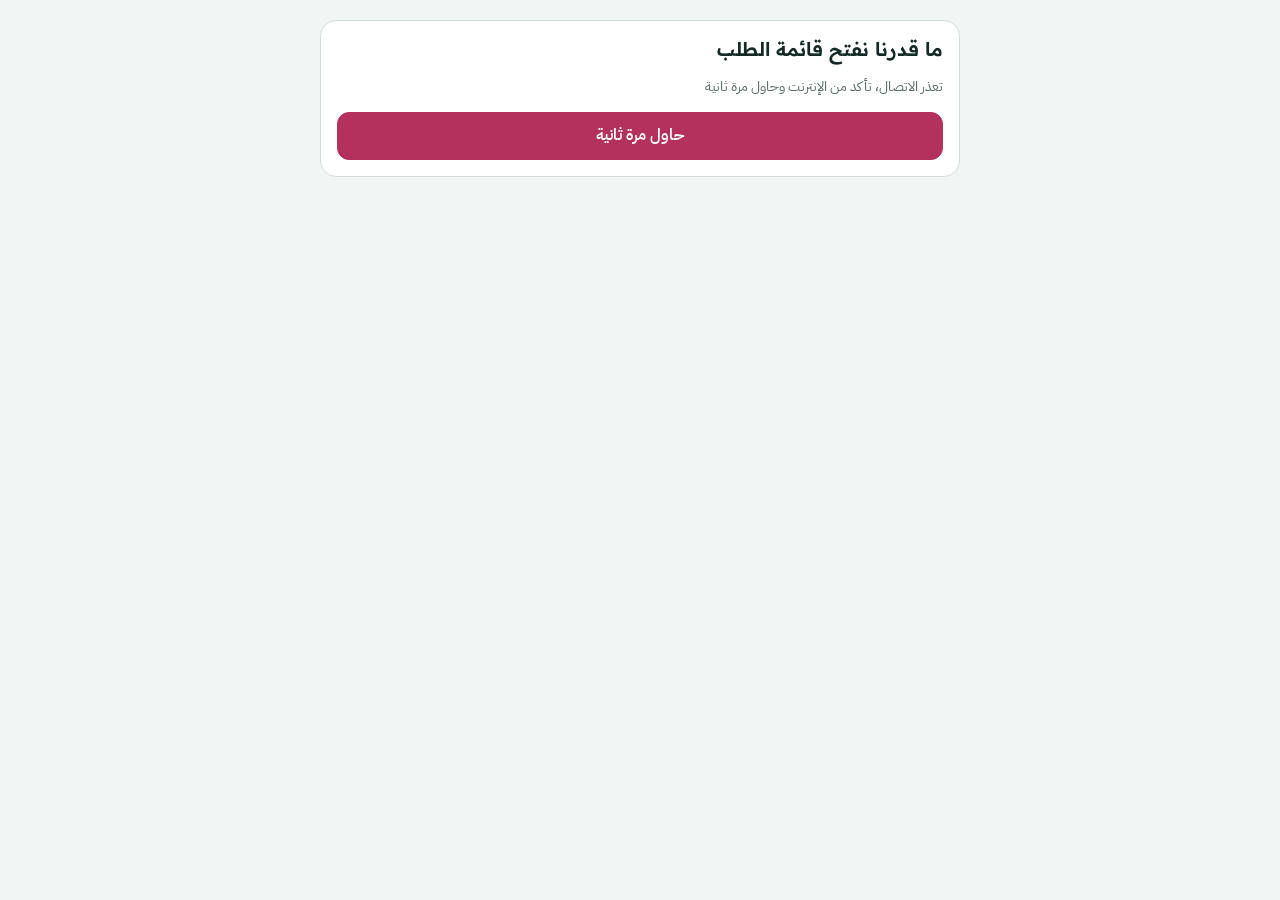
<file: index.html>
<!doctype html>
<html lang="ar" dir="rtl">
<head>
<meta charset="utf-8">
<meta name="viewport" content="width=device-width, initial-scale=1, viewport-fit=cover">
<title>اسم المشروع · اطلب الآن</title>
<meta name="theme-color" content="#B3315C">
<meta name="description" content="اطلب أونلاين، ويوصلك طلبك لين الباب">
<meta property="og:type" content="website">
<meta property="og:locale" content="ar_SA">
<meta property="og:title" content="اسم المشروع">
<meta property="og:description" content="اطلب أونلاين، ويوصلك طلبك لين الباب">
<meta property="og:url" content="https://tlbak.github.io/demo/">
<meta property="og:image" content="https://tlbak.github.io/demo/og.png">
<meta property="og:image:width" content="1200"><meta property="og:image:height" content="630">
<meta name="twitter:card" content="summary_large_image">
<link rel="icon" type="image/png" href="icon-192.png"><link rel="apple-touch-icon" href="apple-touch-icon.png">
<link rel="preconnect" href="https://fonts.googleapis.com">
<link rel="preconnect" href="https://fonts.gstatic.com" crossorigin>
<link rel="stylesheet" href="https://fonts.googleapis.com/css2?family=IBM+Plex+Sans+Arabic:wght@400;500;600&family=Readex+Pro:wght@500;600;700&display=swap">
<link rel="stylesheet" href="app.css">
<style>
  body { padding-bottom: calc(96px + env(safe-area-inset-bottom, 0px)); }
  .shop { display: flex; align-items: center; gap: 14px; padding-top: 8px; }
  .shop h1 { font-size: 22px; }
  .section-title { display: flex; align-items: baseline; justify-content: space-between; gap: 8px; }
  .products { display: flex; flex-direction: column; gap: 10px; }
  .prod {
    display: flex; align-items: center; gap: 12px; background: var(--surface); border: 1px solid var(--line);
    border-radius: 16px; padding: 12px 12px 12px 10px; transition: border-color .15s, background .15s;
  }
  .prod.on { border-color: var(--accent); background: var(--accent-soft); }
  .prod-body { flex: 1; min-width: 0; display: flex; flex-direction: column; gap: 2px; }
  .prod-name { font-weight: 600; font-size: 16px; }
  .prod-desc { font-size: 14px; color: var(--muted); }
  .prod-price { font-weight: 600; font-variant-numeric: tabular-nums; }
  .slots { display: flex; flex-wrap: wrap; gap: 8px; }
  .slot { position: relative; }
  .slot input { position: absolute; opacity: 0; inset: 0; margin: 0; cursor: pointer; }
  .slot span {
    display: inline-flex; flex-direction: column; align-items: center; justify-content: center;
    min-height: 44px; padding: 6px 16px; border-radius: 999px; line-height: 1.25;
    border: 1px solid var(--line); background: var(--surface); font-weight: 500; font-size: 15px;
  }
  .slot small { font-size: 12px; font-weight: 400; opacity: .75; font-variant-numeric: tabular-nums; }
  .slot input:checked + span { background: var(--ink); color: var(--bg); border-color: var(--ink); }
  .slot input:focus-visible + span { outline: 2px solid var(--accent); outline-offset: 2px; }
  .bar {
    position: fixed; inset-inline: 0; bottom: 0; z-index: 30; background: var(--surface); border-top: 1px solid var(--line);
    box-shadow: 0 -6px 20px rgba(0, 0, 0, .06);
    padding: 12px max(16px, env(safe-area-inset-right, 0px)) calc(12px + env(safe-area-inset-bottom, 0px)) max(16px, env(safe-area-inset-left, 0px));
  }
  .bar-in { max-width: 640px; margin-inline: auto; display: flex; align-items: center; gap: 12px; }
  .bar-sum { flex: 1; min-width: 0; display: flex; flex-direction: column; line-height: 1.3; }
  .bar-sum strong { font-family: var(--font-display); font-size: 20px; font-variant-numeric: tabular-nums; }
  .bar .btn { min-width: 150px; }
  .done { align-items: center; text-align: center; padding-block: 28px; }
  .done-icon {
    width: 64px; height: 64px; border-radius: 50%; background: var(--done-bg); color: var(--done);
    display: flex; align-items: center; justify-content: center;
  }
  .order-no { font-family: var(--font-display); font-size: 34px; font-weight: 700; font-variant-numeric: tabular-nums; }
  .summary { width: 100%; text-align: start; border-top: 1px dashed var(--line); padding-top: 12px; display: flex; flex-direction: column; gap: 6px; }
  .summary div { display: flex; justify-content: space-between; gap: 8px; }
  .summary .tot { font-weight: 700; border-top: 1px solid var(--line); padding-top: 8px; margin-top: 4px; }
</style>
</head>
<body>
<main class="wrap">
  <header class="shop" id="shop" hidden>
    <div class="mark" id="mark" aria-hidden="true"></div>
    <div>
      <h1 id="bizName"></h1>
      <p class="muted" id="tagline"></p>
    </div>
  </header>

  <div id="loading" class="stack" aria-label="جاري التحميل">
    <div class="row"><div class="sk" style="width:48px;height:48px"></div><div class="sk" style="flex:1;height:28px"></div></div>
    <div class="sk" style="height:76px"></div>
    <div class="sk" style="height:76px"></div>
    <div class="sk" style="height:76px"></div>
  </div>

  <div id="loadError" class="card" hidden>
    <h2>ما قدرنا نفتح قائمة الطلب</h2>
    <p class="muted" id="loadErrorText"></p>
    <button class="btn" id="retryLoad" type="button">حاول مرة ثانية</button>
  </div>

  <div class="notice" id="closed" hidden></div>

  <form id="orderForm" class="stack" novalidate hidden>
    <section class="stack" aria-labelledby="menuTitle">
      <div class="section-title"><h2 id="menuTitle">اختر طلبك</h2><span class="muted" id="menuCount"></span></div>
      <div class="products" id="products"></div>
    </section>

    <section class="card" aria-labelledby="infoTitle">
      <h2 id="infoTitle">بيانات التوصيل</h2>
      <div class="field">
        <label for="name">الاسم</label>
        <input type="text" id="name" autocomplete="name" maxlength="60">
        <p class="err" id="nameErr"></p>
      </div>
      <div class="field">
        <label for="phone">رقم الجوال</label>
        <input type="tel" id="phone" class="ltr" inputmode="tel" autocomplete="tel" placeholder="05XXXXXXXX" maxlength="14">
        <p class="err" id="phoneErr"></p>
      </div>
      <fieldset class="field" id="slotsField">
        <legend>موعد التسليم</legend>
        <div class="slots" id="slots"></div>
        <p class="err" id="slotErr"></p>
      </fieldset>
      <div class="field">
        <label for="district">الحي</label>
        <input type="text" id="district" maxlength="60" placeholder="مثال: النرجس">
        <p class="err" id="districtErr"></p>
      </div>
      <div class="field">
        <label for="loc">رابط موقعك (اختياري)</label>
        <input type="url" id="loc" class="ltr" inputmode="url" placeholder="https://maps.app.goo.gl/..." maxlength="300">
        <p class="hint">من خرائط قوقل: اضغط على موقعك، بعدها "مشاركة" وانسخ الرابط.</p>
        <p class="err" id="locErr"></p>
      </div>
      <div class="field">
        <label for="notes">ملاحظات (اختياري)</label>
        <textarea id="notes" maxlength="300" placeholder="مثال: بدون مكسرات، أو تغليف هدية"></textarea>
      </div>
      <div class="hp" aria-hidden="true"><label for="website">اتركه فاضي</label><input type="text" id="website" tabindex="-1" autocomplete="off"></div>
    </section>
    <div class="alert" id="submitErr" role="alert" hidden></div>
  </form>

  <section class="card done" id="done" hidden aria-live="polite">
    <div class="done-icon" aria-hidden="true">
      <svg width="30" height="30" viewBox="0 0 24 24" fill="none" stroke="currentColor" stroke-width="2.6" stroke-linecap="round" stroke-linejoin="round"><path d="M5 12.5l4.5 4.5L19 7.5"/></svg>
    </div>
    <h2>وصل طلبك، شكراً لك</h2>
    <div>
      <p class="muted">رقم الطلب</p>
      <p class="order-no" id="orderNo"></p>
    </div>
    <div class="summary" id="summary"></div>
    <p class="muted">بنتواصل معك على الجوال لتأكيد التسليم.</p>
    <button class="btn ghost" id="newOrder" type="button">طلب جديد</button>
  </section>
</main>

<div class="bar" id="bar" hidden>
  <div class="bar-in">
    <div class="bar-sum"><span class="muted" id="barCount">ما اخترت شي بعد</span><strong id="barTotal">0</strong></div>
    <button class="btn" id="submitBtn" type="submit" form="orderForm" disabled>أرسل الطلب</button>
  </div>
</div>

<div class="toast lifted" id="toast" role="status" aria-live="polite" hidden><span></span></div>

<script src="config.js"></script>
<script src="api.js"></script>
<script>
(function () {
  'use strict';
  var $ = function (s) { return document.querySelector(s); };
  var esc = U.esc;
  var catalog = null;
  var cart = {};          // product_id -> qty
  var MAX_QTY = 20;

  function cur() { return (catalog && catalog.currency) || 'ر.س'; }

  function load() {
    $('#loading').hidden = false;
    $('#loadError').hidden = true;
    API.get('catalog').then(function (data) {
      catalog = data;
      render();
    }).catch(function (err) {
      $('#loading').hidden = true;
      $('#loadError').hidden = false;
      $('#loadErrorText').textContent = err.message;
    });
  }

  function render() {
    $('#loading').hidden = true;
    $('#shop').hidden = false;
    $('#bizName').textContent = catalog.business_name;
    $('#tagline').textContent = catalog.tagline || '';
    $('#tagline').hidden = !catalog.tagline;
    $('#mark').textContent = catalog.mark_letter || '';
    document.title = catalog.business_name + ' · اطلب الآن';

    if (!catalog.accepting) {
      $('#closed').hidden = false;
      $('#closed').textContent = catalog.closed_message || 'الطلبات متوقفة حالياً.';
      $('#orderForm').hidden = true;
      $('#bar').hidden = true;
      return;
    }
    $('#closed').hidden = true;
    $('#orderForm').hidden = false;
    $('#bar').hidden = false;

    // Drop cart lines for products that disappeared since the last load.
    var ids = {};
    catalog.products.forEach(function (p) { ids[p.id] = true; });
    Object.keys(cart).forEach(function (id) { if (!ids[id]) delete cart[id]; });

    renderProducts();
    renderSlots();
    restoreCustomer();
    updateBar();
  }

  function renderProducts() {
    var list = catalog.products;
    $('#menuCount').textContent = list.length ? list.length + ' أصناف' : '';
    if (!list.length) {
      $('#products').innerHTML = '<div class="card"><p class="muted">ما فيه أصناف متوفرة الحين، ارجع لنا بعد شوي.</p></div>';
      return;
    }
    $('#products').innerHTML = list.map(function (p) {
      var q = cart[p.id] || 0;
      return '<div class="prod' + (q ? ' on' : '') + '" data-id="' + esc(p.id) + '">' +
        '<div class="prod-body"><span class="prod-name">' + esc(p.name) + '</span>' +
        (p.description ? '<span class="prod-desc">' + esc(p.description) + '</span>' : '') +
        '<span class="prod-price">' + U.money(p.price) + ' ' + esc(cur()) + '</span></div>' +
        '<div class="stepper" role="group" aria-label="كمية ' + esc(p.name) + '">' +
          (q ? '<button type="button" data-d="-1" aria-label="أنقص">−</button><output>' + q + '</output>' : '') +
          '<button type="button" data-d="1" class="' + (q ? '' : 'add') + '" aria-label="أضف ' + esc(p.name) + '">+</button>' +
        '</div></div>';
    }).join('');
  }

  function renderSlots() {
    var slots = catalog.delivery_slots || [];
    $('#slotsField').hidden = !slots.length;
    var prev = (document.querySelector('input[name=slot]:checked') || {}).value;
    var dates = catalog.slot_dates || [];
    $('#slots').innerHTML = slots.map(function (s, i) {
      var hint = slotHint(s, dates[i]);
      return '<label class="slot"><input type="radio" name="slot" value="' + esc(s) + '"' +
        ((prev ? prev === s : i === 0) ? ' checked' : '') + '><span>' + esc(s) +
        (hint ? '<small>' + esc(hint) + '</small>' : '') + '</span></label>';
    }).join('');
  }

  // "بكرة" + 2026-11-23 -> "الاثنين 23/11"; a weekday label only gets the date.
  var DAYS = ['الأحد', 'الاثنين', 'الثلاثاء', 'الأربعاء', 'الخميس', 'الجمعة', 'السبت'];
  function slotHint(label, ymd) {
    if (!/^\d{4}-\d{2}-\d{2}$/.test(ymd || '')) return '';
    var day = DAYS[new Date(ymd + 'T12:00:00+03:00').getUTCDay()];
    var fold = function (x) { return String(x).replace(/[أإآ]/g, 'ا'); };
    var dm = '\u2066' + Number(ymd.slice(8, 10)) + '/' + Number(ymd.slice(5, 7)) + '\u2069';
    return fold(label).indexOf(fold(day)) >= 0 ? dm : day + ' ' + dm;
  }

  function cartLines() {
    return catalog.products.filter(function (p) { return cart[p.id] > 0; })
      .map(function (p) { return { p: p, qty: cart[p.id] }; });
  }

  function updateBar() {
    var lines = cartLines();
    var count = lines.reduce(function (s, l) { return s + l.qty; }, 0);
    var total = lines.reduce(function (s, l) { return s + l.qty * l.p.price; }, 0);
    $('#barCount').textContent = count ? count + (count === 1 ? ' صنف' : ' أصناف') : 'ما اخترت شي بعد';
    $('#barTotal').textContent = U.money(total) + ' ' + cur();
    $('#submitBtn').disabled = !count;
  }

  $('#products').addEventListener('click', function (e) {
    var btn = e.target.closest('button[data-d]');
    if (!btn) return;
    var id = btn.closest('.prod').getAttribute('data-id');
    var q = (cart[id] || 0) + Number(btn.getAttribute('data-d'));
    q = Math.max(0, Math.min(MAX_QTY, q));
    if (q) cart[id] = q; else delete cart[id];
    renderProducts();
    var again = document.querySelector('.prod[data-id="' + CSS.escape(id) + '"] button[data-d="' + (q ? btn.getAttribute('data-d') : '1') + '"]');
    if (again) again.focus();
    updateBar();
  });

  function restoreCustomer() {
    var saved = U.store.get('customer') || {};
    ['name', 'phone', 'district', 'loc'].forEach(function (k) {
      var el = $('#' + k);
      if (saved[k] && !el.value) el.value = saved[k];
    });
  }

  function setErr(id, msg) { $('#' + id).textContent = msg || ''; }

  // Clear a field's error as soon as the customer edits it.
  $('#orderForm').addEventListener('input', function (e) {
    var map = { name: 'nameErr', phone: 'phoneErr', district: 'districtErr', loc: 'locErr' };
    if (map[e.target.id]) setErr(map[e.target.id], '');
    if (e.target.name === 'slot') setErr('slotErr', '');
  });

  $('#orderForm').addEventListener('submit', function (e) {
    e.preventDefault();
    $('#submitErr').hidden = true;
    var name = $('#name').value.trim();
    var phone = U.normPhone($('#phone').value);
    var district = $('#district').value.trim();
    var locRaw = $('#loc').value.trim();
    var slotEl = document.querySelector('input[name=slot]:checked');
    var needSlot = (catalog.delivery_slots || []).length > 0;

    setErr('nameErr', name ? '' : 'اكتب اسمك');
    setErr('phoneErr', phone ? '' : 'الجوال لازم يبدأ بـ 05 ويكون 10 أرقام');
    setErr('districtErr', district ? '' : 'اكتب الحي عشان يوصلك الطلب');
    setErr('locErr', !locRaw || U.safeUrl(locRaw) ? '' : 'الصق رابط يبدأ بـ https://');
    setErr('slotErr', !needSlot || slotEl ? '' : 'اختر موعد التسليم');
    var firstBad = !name ? '#name' : !phone ? '#phone' : (needSlot && !slotEl) ? '#slots' : !district ? '#district' : (locRaw && !U.safeUrl(locRaw)) ? '#loc' : null;
    if (firstBad) {
      var el = $(firstBad);
      el.scrollIntoView({ block: 'center', behavior: 'smooth' });
      if (el.focus) el.focus({ preventScroll: true });
      return;
    }
    var lines = cartLines();
    if (!lines.length) return;

    var btn = $('#submitBtn');
    U.busy(btn, true);
    API.post('placeOrder', {
      name: name,
      phone: phone,
      district: district,
      location_url: U.safeUrl(locRaw),
      delivery_day: slotEl ? slotEl.value : '',
      notes: $('#notes').value.trim(),
      website: $('#website').value,
      items: lines.map(function (l) { return { product_id: l.p.id, qty: l.qty }; }),
    }).then(function (res) {
      U.store.set('customer', { name: name, phone: phone, district: district, loc: U.safeUrl(locRaw) });
      showDone(res, lines, res.delivery_text || (slotEl ? slotEl.value : ''));
    }).catch(function (err) {
      $('#submitErr').hidden = false;
      $('#submitErr').textContent = err.message;
      $('#submitErr').scrollIntoView({ block: 'center', behavior: 'smooth' });
      if (err.code === 'stale_catalog' || err.code === 'closed') load();
    }).then(function () { U.busy(btn, false); updateBar(); });
  });

  function showDone(res, lines, slot) {
    $('#orderForm').hidden = true;
    $('#bar').hidden = true;
    $('#done').hidden = false;
    $('#orderNo').textContent = '#' + res.order_id;
    $('#summary').innerHTML = lines.map(function (l) {
      return '<div><span>' + esc(l.p.name) + ' × ' + l.qty + '</span><span class="num">' + U.money(l.p.price * l.qty) + ' ' + esc(cur()) + '</span></div>';
    }).join('') +
      (slot ? '<div><span class="muted">التسليم</span><span>' + esc(slot) + '</span></div>' : '') +
      '<div class="tot"><span>المجموع</span><span class="num">' + U.money(res.total) + ' ' + esc(cur()) + '</span></div>';
    window.scrollTo({ top: 0, behavior: 'smooth' });
  }

  $('#newOrder').addEventListener('click', function () {
    cart = {};
    $('#notes').value = '';
    $('#done').hidden = true;
    load();
  });
  $('#retryLoad').addEventListener('click', load);

  load();
})();
</script>
</body>
</html>
</file>
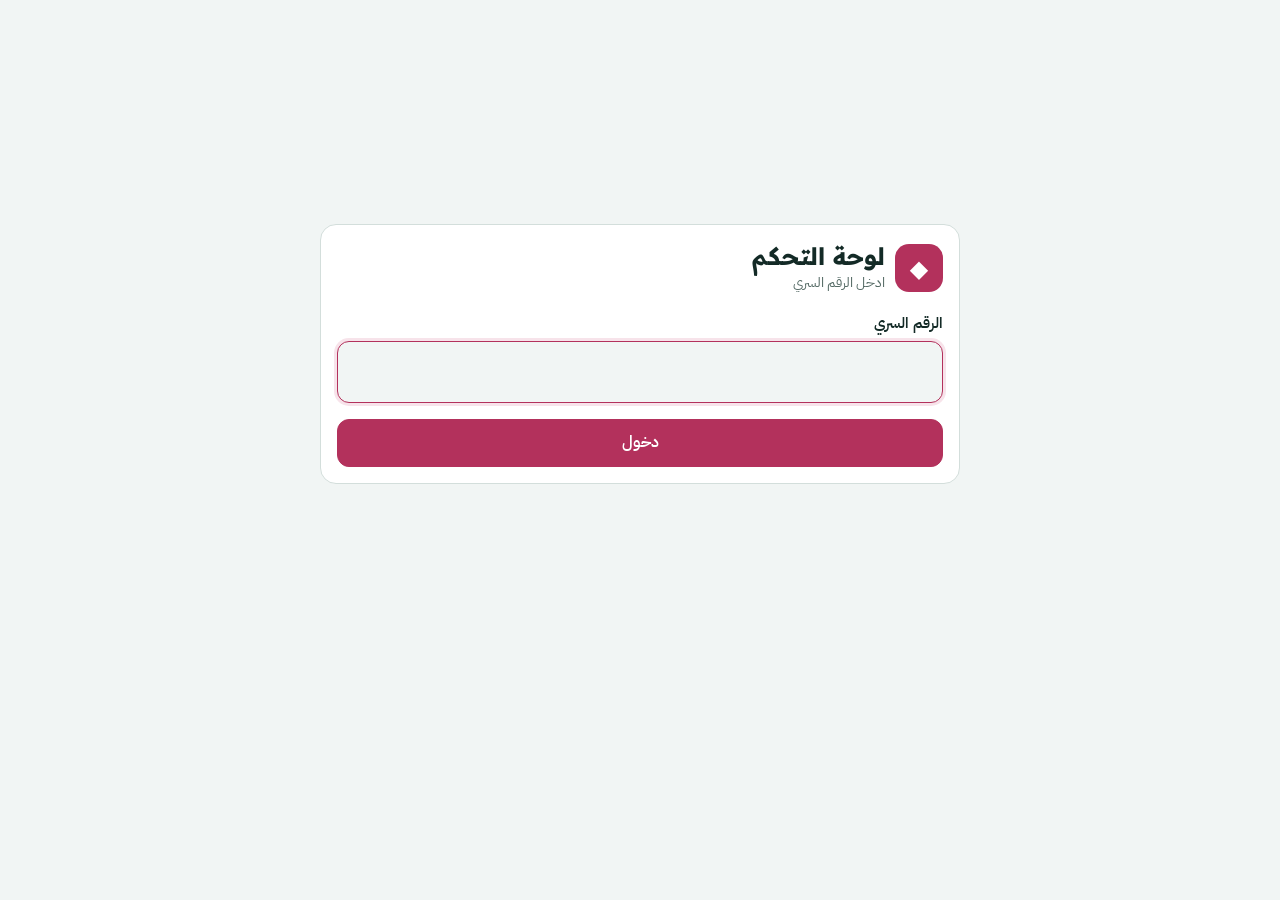
<file: admin.html>
<!doctype html>
<html lang="ar" dir="rtl">
<head>
<meta charset="utf-8">
<meta name="viewport" content="width=device-width, initial-scale=1, viewport-fit=cover">
<meta name="robots" content="noindex, nofollow">
<title>لوحة اسم المشروع</title>
<meta name="theme-color" content="#132A26">
<link rel="manifest" href="admin.webmanifest">
<meta name="mobile-web-app-capable" content="yes">
<meta name="apple-mobile-web-app-capable" content="yes">
<meta name="apple-mobile-web-app-title" content="اسم المشروع">
<link rel="icon" type="image/png" href="icon-192.png"><link rel="apple-touch-icon" href="apple-touch-icon.png">
<link rel="preconnect" href="https://fonts.googleapis.com">
<link rel="preconnect" href="https://fonts.gstatic.com" crossorigin>
<link rel="stylesheet" href="https://fonts.googleapis.com/css2?family=IBM+Plex+Sans+Arabic:wght@400;500;600&family=Readex+Pro:wght@500;600;700&display=swap">
<link rel="stylesheet" href="app.css">
<style>
  .login { min-height: 80vh; justify-content: center; }
  .login .card { gap: 16px; }
  .pin { font-size: 24px !important; letter-spacing: .4em; text-align: center; direction: ltr; }
  .top { display: flex; align-items: center; gap: 12px; }
  .top .mark { width: 42px; height: 42px; font-size: 20px; border-radius: 12px; }
  .top-title { flex: 1; min-width: 0; }
  .top-title h1 { font-size: 19px; white-space: nowrap; overflow: hidden; text-overflow: ellipsis; }
  .banner { background: var(--new-bg); color: var(--new); border-radius: 12px; padding: 10px 14px; font-weight: 600; }
  .orders { display: flex; flex-direction: column; gap: 10px; }
  .order { background: var(--surface); border: 1px solid var(--line); border-radius: 16px; padding: 14px; display: flex; flex-direction: column; gap: 10px; }
  .order.is-new { border-color: var(--new); box-shadow: inset 4px 0 0 var(--new); }
  .o-top { display: flex; justify-content: space-between; align-items: center; gap: 8px; }
  .o-top strong { font-family: var(--font-display); font-size: 17px; }
  .o-items { display: flex; flex-direction: column; gap: 2px; font-size: 15px; }
  .o-items div { display: flex; justify-content: space-between; gap: 8px; }
  .o-total { display: flex; justify-content: space-between; font-weight: 700; border-top: 1px dashed var(--line); padding-top: 6px; }
  .o-meta { display: flex; flex-wrap: wrap; gap: 4px 14px; font-size: 14px; color: var(--muted); }
  .o-note { font-size: 14px; background: var(--surface-2); border-radius: 10px; padding: 8px 10px; white-space: pre-wrap; }
  .o-actions { display: flex; flex-wrap: wrap; gap: 8px; }
  .drv { display: flex; align-items: center; gap: 8px; font-size: 14px; color: var(--muted); }
  .drv select { flex: 1; min-height: 44px; font-size: 15px; padding: 8px 10px; }
  .empty { text-align: center; padding: 28px 16px; color: var(--muted); }
  .tiles { display: grid; grid-template-columns: repeat(3, 1fr); gap: 8px; }
  .tile { background: var(--surface); border: 1px solid var(--line); border-radius: 14px; padding: 12px; display: flex; flex-direction: column; gap: 2px; min-width: 0; }
  .tile span { font-size: 13px; color: var(--muted); }
  .tile strong { font-family: var(--font-display); font-size: 21px; font-variant-numeric: tabular-nums; overflow-wrap: anywhere; }
  .hbars { display: flex; flex-direction: column; gap: 12px; }
  .hbar-top { display: flex; justify-content: space-between; gap: 8px; font-size: 15px; }
  .hbar-top b { font-variant-numeric: tabular-nums; }
  .track { height: 10px; background: var(--surface-2); border-radius: 6px; overflow: hidden; margin-top: 4px; }
  .fill { height: 100%; background: var(--accent); border-radius: 6px; }
  .vbars { display: flex; align-items: flex-end; gap: 4px; height: 140px; padding-top: 8px; }
  .vbar { flex: 1; min-width: 0; display: flex; flex-direction: column; align-items: center; gap: 4px; height: 100%; justify-content: flex-end; }
  .vbar i { display: block; width: 100%; max-width: 28px; background: var(--accent); border-radius: 6px 6px 2px 2px; min-height: 2px; }
  .vbar i.zero { background: var(--line); }
  .vbar small { font-size: 11px; color: var(--muted); font-variant-numeric: tabular-nums; white-space: nowrap; }
  pre.report { margin: 0; white-space: pre-wrap; font-family: var(--font-body); font-size: 15px; background: var(--bg); border: 1px solid var(--line); border-radius: 12px; padding: 12px; }
  .list { display: flex; flex-direction: column; gap: 8px; }
  .item { display: flex; align-items: center; gap: 10px; border: 1px solid var(--line); border-radius: 12px; padding: 10px 12px; background: var(--bg); }
  .item-body { flex: 1; min-width: 0; display: flex; flex-direction: column; }
  .item-body b { font-weight: 600; }
  .item.off .item-body { opacity: .55; }
  .editor { border: 1px solid var(--accent); border-radius: 14px; padding: 14px; display: flex; flex-direction: column; gap: 12px; background: var(--surface); }
  .two { display: grid; grid-template-columns: 1fr 1fr; gap: 10px; }
  .switch { display: flex; align-items: center; justify-content: space-between; gap: 12px; min-height: 48px; cursor: pointer; }
  .switch input { appearance: none; -webkit-appearance: none; width: 52px; height: 30px; border-radius: 999px; background: var(--line); position: relative; cursor: pointer; flex: none; margin: 0; transition: background .15s; }
  .switch input::after { content: ""; position: absolute; top: 3px; right: 3px; width: 24px; height: 24px; border-radius: 50%; background: #fff; transition: transform .15s; box-shadow: 0 1px 2px rgba(0,0,0,.2); }
  .switch input:checked { background: var(--done); }
  .switch input:checked::after { transform: translateX(-22px); }
  .linkbox { display: flex; gap: 8px; align-items: stretch; }
  .linkbox input { flex: 1; min-width: 0; font-size: 14px; }
  .tag { display: inline-flex; align-items: center; gap: 4px; background: var(--surface-2); border-radius: 999px; padding: 2px 4px 2px 12px; font-size: 14px; }
  .tag button { width: 32px; height: 32px; border: 0; background: transparent; color: var(--muted); font-size: 18px; cursor: pointer; border-radius: 50%; }
  .o-pills { display: flex; gap: 6px; align-items: center; }
  .pill.src { background: var(--surface-2); color: var(--muted); }
  .m-items { display: flex; flex-direction: column; }
  .m-item { display: flex; align-items: center; justify-content: space-between; gap: 10px; padding-block: 8px; border-bottom: 1px dashed var(--line); }
  .m-item:last-child { border-bottom: 0; }
  .m-item .item-body span { font-size: 13px; }
  .m-item.on .item-body b { color: var(--accent); }
  .manual-bar { display: flex; justify-content: flex-start; }
  .tip { display: flex; flex-direction: column; gap: 6px; }
  .tip ol { margin: 0; padding-inline-start: 20px; display: flex; flex-direction: column; gap: 4px; }
  @media (max-width: 420px) {
    .tile strong { font-size: 18px; }
    .two { grid-template-columns: 1fr; }
  }
</style>
</head>
<body>

<main class="wrap login" id="login" hidden>
  <form class="card" id="loginForm" novalidate>
    <div class="row"><div class="mark" aria-hidden="true">◆</div><div><h1>لوحة التحكم</h1><p class="muted">ادخل الرقم السري</p></div></div>
    <div class="field">
      <label for="pin">الرقم السري</label>
      <input type="password" id="pin" class="pin" inputmode="numeric" autocomplete="current-password" maxlength="8">
    </div>
    <p class="err" id="loginErr" role="alert"></p>
    <button class="btn block" id="loginBtn" type="submit">دخول</button>
  </form>
</main>

<main class="wrap" id="app" hidden>
  <header class="top">
    <div class="mark" id="mark" aria-hidden="true"></div>
    <div class="top-title"><h1 id="bizName"></h1><p class="muted">لوحة التحكم</p></div>
    <button class="icon-btn" id="refresh" type="button" aria-label="تحديث">
      <svg width="20" height="20" viewBox="0 0 24 24" fill="none" stroke="currentColor" stroke-width="2" stroke-linecap="round" stroke-linejoin="round"><path d="M20 11a8 8 0 1 0-2.3 5.7"/><path d="M20 4v7h-7"/></svg>
    </button>
  </header>

  <nav class="tabs" role="tablist" aria-label="أقسام اللوحة">
    <button role="tab" id="t-orders" data-tab="orders" aria-selected="true" aria-controls="p-orders">الطلبات <span class="badge" id="badge" hidden></span></button>
    <button role="tab" id="t-report" data-tab="report" aria-selected="false" aria-controls="p-report">التقرير</button>
    <button role="tab" id="t-settings" data-tab="settings" aria-selected="false" aria-controls="p-settings">الإعدادات</button>
  </nav>

  <!-- Orders -->
  <section class="stack" id="p-orders" role="tabpanel" aria-labelledby="t-orders">
    <div class="banner" id="banner" hidden></div>
    <div class="manual-bar"><button class="btn ghost sm" id="addManual" type="button">+ طلب يدوي</button></div>
    <div id="manualBox" hidden></div>
    <div class="chips" id="chips"></div>
    <div class="orders" id="orders"><div class="sk" style="height:150px"></div><div class="sk" style="height:150px"></div></div>
  </section>

  <!-- Report -->
  <section class="stack" id="p-report" role="tabpanel" aria-labelledby="t-report" hidden>
    <div class="chips" id="ranges">
      <button type="button" class="chip" data-range="7" aria-pressed="true">آخر 7 أيام</button>
      <button type="button" class="chip" data-range="30" aria-pressed="false">آخر 30 يوم</button>
      <button type="button" class="chip" data-range="month" aria-pressed="false">هذا الشهر</button>
    </div>
    <div id="reportBody" class="stack"><div class="sk" style="height:80px"></div><div class="sk" style="height:180px"></div></div>
  </section>

  <!-- Settings -->
  <section class="stack" id="p-settings" role="tabpanel" aria-labelledby="t-settings" hidden>
    <div class="card">
      <h3>رابط الطلب لعملائك</h3>
      <p class="muted">حطه في البايو وفي حالة الواتساب.</p>
      <div class="linkbox"><input type="text" id="custLink" class="ltr" readonly aria-label="رابط الطلب"><button class="btn ghost sm" id="copyLink" type="button">نسخ</button></div>
    </div>

    <div class="card tip">
      <h3>خلّ اللوحة على شاشة جوالك</h3>
      <p class="muted">تفتح بضغطة مثل التطبيق، بدون ما تدور الرابط.</p>
      <ol>
        <li><b>آيفون (Safari):</b> زر المشاركة ← «إضافة إلى الشاشة الرئيسية».</li>
        <li><b>أندرويد (Chrome):</b> النقاط الثلاث ← «إضافة إلى الشاشة الرئيسية».</li>
      </ol>
    </div>

    <div class="card">
      <label class="switch" for="accepting"><span><b>استقبال الطلبات</b><br><span class="muted" id="acceptingHint"></span></span><input type="checkbox" id="accepting"></label>
      <div class="field" id="closedField">
        <label for="closedMsg">الرسالة اللي تظهر للعملاء وقت الإيقاف</label>
        <input type="text" id="closedMsg" maxlength="160">
      </div>
      <button class="btn sm" id="saveAccepting" type="button">حفظ</button>
    </div>

    <div class="card">
      <h3>معلومات المشروع</h3>
      <div class="field"><label for="sName">اسم المشروع</label><input type="text" id="sName" maxlength="60"></div>
      <div class="field"><label for="sTagline">العبارة تحت الاسم</label><input type="text" id="sTagline" maxlength="80" placeholder="مثال: حلا بيت بمكونات طازجة"></div>
      <div class="field"><label for="sMark">حرف الشعار</label><input type="text" id="sMark" maxlength="2" style="max-width:96px"></div>
      <button class="btn sm" id="saveInfo" type="button">حفظ</button>
    </div>

    <div class="card">
      <h3>مواعيد التسليم</h3>
      <div class="chips" id="slotTags"></div>
      <div class="linkbox"><input type="text" id="newSlot" maxlength="40" placeholder="مثال: الخميس مساءً" aria-label="موعد جديد"><button class="btn ghost sm" id="addSlot" type="button">إضافة</button></div>
      <button class="btn sm" id="saveSlots" type="button">حفظ المواعيد</button>
    </div>

    <div class="card">
      <div class="row between"><h3>الأصناف</h3><button class="btn ghost sm" id="addProduct" type="button">إضافة صنف</button></div>
      <div class="list" id="productList"></div>
    </div>

    <div class="card">
      <div class="row between"><h3>المناديب</h3><button class="btn ghost sm" id="addDriver" type="button">إضافة مندوب</button></div>
      <div class="list" id="driverList"></div>
    </div>

    <div class="card">
      <h3>التنبيهات</h3>
      <p class="muted">يوصلك تنبيه مع كل طلب جديد، وتقرير الأسبوع كل جمعة.</p>
      <div class="field"><label for="sEmail">الإيميل</label><input type="email" id="sEmail" class="ltr" maxlength="120" placeholder="name@example.com"></div>
      <div class="field"><label for="sTelegram">رقم محادثة تيليجرام (اختياري)</label><input type="text" id="sTelegram" class="ltr" inputmode="numeric" maxlength="30"><p class="hint" id="tgHint"></p></div>
      <button class="btn sm" id="saveAlerts" type="button">حفظ</button>
    </div>

    <form class="card" id="pinForm" novalidate>
      <h3>تغيير الرقم السري</h3>
      <div class="field"><label for="oldPin">الرقم الحالي</label><input type="password" id="oldPin" class="ltr" inputmode="numeric" maxlength="8" autocomplete="current-password"></div>
      <div class="two">
        <div class="field"><label for="newPin">الرقم الجديد</label><input type="password" id="newPin" class="ltr" inputmode="numeric" maxlength="8" autocomplete="new-password"></div>
        <div class="field"><label for="newPin2">أعد كتابته</label><input type="password" id="newPin2" class="ltr" inputmode="numeric" maxlength="8" autocomplete="new-password"></div>
      </div>
      <p class="err" id="pinErr" role="alert"></p>
      <button class="btn sm" id="savePin" type="submit">تغيير</button>
    </form>

    <button class="btn ghost" id="logout" type="button">تسجيل خروج</button>
  </section>
</main>

<div class="toast" id="toast" role="status" aria-live="polite" hidden><span></span></div>

<script src="config.js"></script>
<script src="api.js"></script>
<script>
(function () {
  'use strict';
  var $ = function (s) { return document.querySelector(s); };
  var $$ = function (s) { return Array.prototype.slice.call(document.querySelectorAll(s)); };
  var esc = U.esc;

  var STATUS = { 'new': 'جديد', prep: 'قيد التجهيز', out: 'في الطريق', done: 'تم التوصيل', cancelled: 'ملغي' };
  var NEXT = { 'new': 'prep', prep: 'out', out: 'done' };
  var NEXT_LABEL = { 'new': 'ابدأ التجهيز', prep: 'طلع مع المندوب', out: 'تم التوصيل' };
  var POLL_MS = 60000;
  var SESSION_MS = 6 * 3600 * 1000; // matches the server session
  // The session survives closing the tab (owners reopen the dashboard all day), until it expires or they log out.
  function loadToken() { var t = U.store.get('tok'); return t && t.t && t.exp > Date.now() ? t.t : null; }
  function saveToken(t) { U.store.set('tok', { t: t, exp: Date.now() + SESSION_MS }); }
  function clearToken() { U.store.del('tok'); U.store.del('tok', sessionStorage); }

  var state = {
    token: loadToken(),
    pendingRender: false,
    manual: null,        // { cart: { productId: qty } } while the manual-order form is open
    orders: [],
    cfg: null,           // { settings, products, drivers, telegram_ready }
    filter: 'active',
    tab: 'orders',
    range: '7',
    maxSeenId: 0,
    confirmCancel: null,
    confirmDelete: null,
    editProduct: null,   // product id, 'new' or null
    editDriver: null,
    slots: [],
    lastReportText: '',
  };

  /* ---------------- API with session handling ---------------- */
  function authed(action, body) {
    return API.post(action, Object.assign({ token: state.token }, body || {})).catch(function (err) {
      if (err.code === 'auth') showLogin(err.message);
      throw err;
    });
  }

  /* ---------------- Login ---------------- */
  function showLogin(msg) {
    state.token = null;
    clearToken();
    $('#app').hidden = true;
    $('#login').hidden = false;
    $('#loginErr').textContent = msg || '';
    $('#pin').value = '';
    setTimeout(function () { $('#pin').focus(); }, 50);
  }

  $('#loginForm').addEventListener('submit', function (e) {
    e.preventDefault();
    var pin = U.latinDigits($('#pin').value).replace(/\D/g, '');
    if (pin.length < 4) { $('#loginErr').textContent = 'اكتب الرقم السري'; return; }
    var btn = $('#loginBtn');
    U.busy(btn, true);
    API.post('login', { pin: pin, device: U.store.get('dev') || '' }).then(function (res) {
      state.token = res.token;
      saveToken(res.token);
      // Long-lived device key: keeps this phone usable if strangers lock the login page.
      if (res.device) U.store.set('dev', res.device);
      $('#loginErr').textContent = '';
      start();
    }).catch(function (err) {
      $('#loginErr').textContent = err.message;
      $('#pin').select();
    }).then(function () { U.busy(btn, false); });
  });

  function start() {
    $('#login').hidden = true;
    $('#app').hidden = false;
    Promise.all([loadSettings(), loadOrders(false)]).catch(function (err) {
      if (err.code !== 'auth') U.toast(err.message);
    });
  }

  /* ---------------- Tabs ---------------- */
  function switchTab(name) {
    state.tab = name;
    $$('[role=tab]').forEach(function (t) { t.setAttribute('aria-selected', String(t.getAttribute('data-tab') === name)); });
    ['orders', 'report', 'settings'].forEach(function (k) { $('#p-' + k).hidden = k !== name; });
    if (name === 'report') loadReport();
    if (name === 'orders') loadOrders(true);
    window.scrollTo(0, 0);
  }
  $$('[role=tab]').forEach(function (t) { t.addEventListener('click', function () { switchTab(t.getAttribute('data-tab')); }); });
  $('#refresh').addEventListener('click', function () {
    var b = $('#refresh');
    b.disabled = true;
    var job = state.tab === 'report' ? loadReport() : state.tab === 'settings' ? loadSettings() : loadOrders(false);
    Promise.resolve(job).then(function () { U.toast('تم التحديث'); }, function () {}).then(function () { b.disabled = false; });
  });

  /* ---------------- Orders ---------------- */
  function loadOrders(quiet) {
    return authed('orders', { days: 30 }).then(function (res) {
      var newest = res.orders.reduce(function (m, o) { return Math.max(m, o.id); }, 0);
      if (quiet && state.maxSeenId && newest > state.maxSeenId) {
        var fresh = res.orders.filter(function (o) { return o.id > state.maxSeenId && o.status === 'new'; }).length;
        if (fresh) {
          U.toast(fresh === 1 ? 'وصلك طلب جديد' : 'وصلتك ' + fresh + ' طلبات جديدة');
          try { if (navigator.vibrate) navigator.vibrate([120, 60, 120]); } catch (e) { /* not supported */ }
        }
      }
      state.maxSeenId = Math.max(state.maxSeenId, newest);
      state.orders = res.orders;
      // A background refresh waits while the owner is mid-action (open driver list, pending cancel).
      if (quiet && ordersBusy()) state.pendingRender = true; else renderOrders();
    }).catch(function (err) {
      if (!quiet && err.code !== 'auth') {
        $('#orders').innerHTML = '<div class="card empty"><p>' + esc(err.message) + '</p></div>';
      }
      throw err;
    });
  }

  function counts() {
    var c = { active: 0, 'new': 0, prep: 0, out: 0, done: 0, cancelled: 0 };
    state.orders.forEach(function (o) {
      c[o.status] = (c[o.status] || 0) + 1;
      if (o.status === 'new' || o.status === 'prep' || o.status === 'out') c.active++;
    });
    return c;
  }

  function ordersBusy() {
    var el = document.activeElement;
    return state.confirmCancel !== null || !!(el && el.matches && el.matches('#orders select'));
  }
  $('#orders').addEventListener('focusout', function () {
    setTimeout(function () { if (state.pendingRender && !ordersBusy()) renderOrders(); }, 0);
  });

  function renderOrders() {
    state.pendingRender = false;
    var c = counts();
    var defs = [['active', 'الحالية'], ['new', 'جديد'], ['prep', 'قيد التجهيز'], ['out', 'في الطريق'], ['done', 'تم التوصيل'], ['cancelled', 'ملغي']];
    $('#chips').innerHTML = defs.filter(function (d) { return d[0] === 'active' || c[d[0]] || state.filter === d[0]; }).map(function (d) {
      return '<button type="button" class="chip" data-f="' + d[0] + '" aria-pressed="' + (state.filter === d[0]) + '">' + d[1] + ' (' + c[d[0]] + ')</button>';
    }).join('');
    $('#banner').hidden = !c['new'];
    $('#banner').textContent = c['new'] === 1 ? 'عندك طلب جديد ينتظر' : 'عندك ' + c['new'] + ' طلبات جديدة تنتظر';
    $('#badge').hidden = !c['new'];
    $('#badge').textContent = c['new'];
    document.title = (c['new'] ? '(' + c['new'] + ') ' : '') + 'لوحة التحكم';

    var list = state.orders.filter(function (o) {
      if (state.filter === 'active') return o.status === 'new' || o.status === 'prep' || o.status === 'out';
      return o.status === state.filter;
    });
    if (state.filter === 'active') list.sort(function (a, b) { return a.id - b.id; }); // oldest first: work the queue
    if (!list.length) {
      $('#orders').innerHTML = '<div class="card empty"><p>' + (state.filter === 'active' ? 'ما فيه طلبات حالية. أول ما يوصل طلب بيظهر هنا.' : 'ما فيه طلبات في هذا القسم.') + '</p></div>';
      return;
    }
    $('#orders').innerHTML = list.map(orderCard).join('');
  }

  function cur() { return (state.cfg && state.cfg.settings.currency_label) || 'ر.س'; }
  function bizName() { return (state.cfg && state.cfg.settings.business_name) || ''; }
  function driverById(id) { return ((state.cfg && state.cfg.drivers) || []).filter(function (d) { return d.id === id; })[0]; }
  function itemsText(o) { return o.items.map(function (it) { return it.name + ' × ' + it.qty; }).join('، '); }
  function deliveryText(o) { return o.delivery_text || o.delivery_day || ''; }

  function custMsg(o) {
    var b = bizName();
    return {
      'new': 'هلا ' + o.customer_name + '، معك ' + b + '. وصلنا طلبك رقم #' + o.id + ' (' + itemsText(o) + ')، والمجموع ' + U.money(o.total) + ' ' + cur() + '.' + (deliveryText(o) ? ' نأكد لك التسليم ' + (o.delivery_date ? 'يوم ' : '') + deliveryText(o) + '.' : ''),
      prep: 'هلا ' + o.customer_name + '، طلبك رقم #' + o.id + ' من ' + b + ' قيد التجهيز الحين.',
      out: 'هلا ' + o.customer_name + '، طلبك رقم #' + o.id + ' طلع مع المندوب وبيوصلك قريب.',
      done: 'شكراً ' + o.customer_name + ' على طلبك من ' + b + '، نتمنى إنه عجبك.',
      cancelled: 'هلا ' + o.customer_name + '، بخصوص طلبك رقم #' + o.id + ' من ' + b + ':',
    }[o.status];
  }
  function driverMsg(o) {
    return 'طلب #' + o.id + ' · ' + bizName() +
      '\nالعميل: ' + o.customer_name + '\nالجوال: ' + o.phone + '\nالحي: ' + o.district +
      (deliveryText(o) ? '\nالتسليم: ' + deliveryText(o) : '') +
      (o.location_url ? '\nالموقع: ' + o.location_url : '') +
      '\nالطلب: ' + itemsText(o) + '\nالمبلغ: ' + U.money(o.total) + ' ' + cur() +
      (o.notes ? '\nملاحظات: ' + o.notes : '');
  }

  function ago(iso) {
    if (!iso) return '';
    var d = new Date(iso), mins = Math.round((Date.now() - d.getTime()) / 60000);
    if (mins < 1) return 'الحين';
    if (mins < 60) return 'قبل ' + mins + ' د';
    var h = Math.round(mins / 60);
    if (h < 24) return 'قبل ' + h + ' س';
    var days = Math.round(h / 24);
    if (days === 1) return 'أمس';
    if (days < 7) return 'قبل ' + days + ' أيام';
    return d.toLocaleDateString('ar-SA-u-nu-latn', { day: 'numeric', month: 'short' });
  }

  function orderCard(o) {
    var drivers = (state.cfg && state.cfg.drivers) || [];
    var d = driverById(o.driver_id);
    var showDriver = (o.status === 'prep' || o.status === 'out') && drivers.length;
    var canCancel = o.status === 'new' || o.status === 'prep';
    return '<article class="order' + (o.status === 'new' ? ' is-new' : '') + '">' +
      '<div class="o-top"><strong class="num">#' + o.id + ' · ' + esc(o.customer_name) + '</strong><span class="o-pills">' + (o.source === 'manual' ? '<span class="pill src">يدوي</span>' : '') + '<span class="pill s-' + o.status + '">' + STATUS[o.status] + '</span></span></div>' +
      '<div class="o-items">' + o.items.map(function (it) {
        return '<div><span>' + esc(it.name) + ' × ' + it.qty + '</span><span class="num">' + U.money(it.price * it.qty) + '</span></div>';
      }).join('') + '</div>' +
      '<div class="o-total"><span>المجموع</span><span class="num">' + U.money(o.total) + ' ' + esc(cur()) + '</span></div>' +
      '<div class="o-meta"><span>التسليم: ' + esc(deliveryText(o) || '-') + '</span><span>الحي: ' + esc(o.district) + '</span>' +
        '<bdi dir="ltr" class="num">' + esc(o.phone) + '</bdi><span>' + esc(ago(o.created_at)) + '</span>' +
        (U.safeUrl(o.location_url) ? '<a href="' + esc(o.location_url) + '" target="_blank" rel="noopener">الموقع على الخريطة</a>' : '') + '</div>' +
      (o.notes ? '<p class="o-note">' + esc(o.notes) + '</p>' : '') +
      (showDriver ? '<label class="drv">المندوب <select data-drv="' + o.id + '"><option value="">اختر مندوب</option>' +
        drivers.map(function (x) { return '<option value="' + esc(x.id) + '"' + (x.id === o.driver_id ? ' selected' : '') + '>' + esc(x.name) + '</option>'; }).join('') +
        '</select></label>' : '') +
      '<div class="o-actions">' +
        (NEXT[o.status] ? '<button class="btn sm" type="button" data-adv="' + o.id + '">' + NEXT_LABEL[o.status] + '</button>' : '') +
        '<a class="btn ghost sm" href="' + esc(U.waLink(o.phone, custMsg(o))) + '" target="_blank" rel="noopener">واتساب العميل</a>' +
        (d && (o.status === 'prep' || o.status === 'out') ? '<a class="btn ghost sm" href="' + esc(U.waLink(d.phone, driverMsg(o))) + '" target="_blank" rel="noopener">أرسل لـ' + esc(d.name) + '</a>' : '') +
        (canCancel ? (state.confirmCancel === o.id
          ? '<button class="btn danger sm" type="button" data-cancel-yes="' + o.id + '">تأكيد الإلغاء</button><button class="btn ghost sm" type="button" data-cancel-no="1">تراجع</button>'
          : '<button class="btn ghost sm" type="button" data-cancel="' + o.id + '">إلغاء</button>') : '') +
      '</div></article>';
  }

  function replaceOrder(updated) {
    state.orders = state.orders.map(function (o) { return o.id === updated.id ? updated : o; });
    renderOrders();
  }

  $('#chips').addEventListener('click', function (e) {
    var f = e.target.closest('[data-f]');
    if (f) { state.filter = f.getAttribute('data-f'); state.confirmCancel = null; renderOrders(); }
  });
  $('#orders').addEventListener('click', function (e) {
    var b = e.target.closest('button');
    if (!b) return;
    if (b.hasAttribute('data-cancel')) { state.confirmCancel = Number(b.getAttribute('data-cancel')); renderOrders(); return; }
    if (b.hasAttribute('data-cancel-no')) { state.confirmCancel = null; renderOrders(); return; }
    var id = Number(b.getAttribute('data-adv') || b.getAttribute('data-cancel-yes'));
    if (!id) return;
    var o = state.orders.filter(function (x) { return x.id === id; })[0];
    var status = b.hasAttribute('data-cancel-yes') ? 'cancelled' : NEXT[o.status];
    U.busy(b, true);
    authed('setStatus', { order_id: id, status: status }).then(function (res) {
      state.confirmCancel = null;
      replaceOrder(res.order);
      U.toast('#' + id + ': ' + STATUS[status]);
    }).catch(function (err) { U.busy(b, false); if (err.code !== 'auth') U.toast(err.message); });
  });
  $('#orders').addEventListener('change', function (e) {
    var id = Number(e.target.getAttribute('data-drv'));
    if (!id) return;
    e.target.disabled = true;
    authed('assignDriver', { order_id: id, driver_id: e.target.value }).then(function (res) {
      replaceOrder(res.order);
      U.toast(res.order.driver_id ? 'تم تعيين المندوب' : 'تم إلغاء تعيين المندوب');
    }).catch(function (err) { e.target.disabled = false; if (err.code !== 'auth') U.toast(err.message); });
  });

  /* ---------------- Manual order ---------------- */
  function slotList() { return String((state.cfg && state.cfg.settings.delivery_slots) || '').split(',').filter(Boolean); }

  function renderManual() {
    var box = $('#manualBox');
    $('#addManual').hidden = !!state.manual;
    if (!state.manual) { box.hidden = true; box.innerHTML = ''; return; }
    box.hidden = false;
    box.innerHTML = '<form class="editor" id="manualForm" novalidate>' +
      '<div class="row between"><h3>طلب يدوي</h3><span class="muted">للطلبات اللي توصلك بالخاص أو بالاتصال</span></div>' +
      '<div class="two"><div class="field"><label for="mName">اسم العميل</label><input type="text" id="mName" maxlength="60" autocomplete="off"></div>' +
      '<div class="field"><label for="mPhone">الجوال</label><input type="tel" id="mPhone" class="ltr" inputmode="tel" maxlength="14" placeholder="05XXXXXXXX" autocomplete="off"></div></div>' +
      '<div class="m-items" id="mItems"></div>' +
      '<div class="o-total"><span>المجموع</span><span class="num" id="mTotal"></span></div>' +
      '<div class="two"><div class="field"><label for="mSlot">موعد التسليم</label><select id="mSlot"><option value="">بدون موعد</option>' +
        slotList().map(function (s) { return '<option value="' + esc(s) + '">' + esc(s) + '</option>'; }).join('') + '</select></div>' +
      '<div class="field"><label for="mDistrict">الحي (اختياري)</label><input type="text" id="mDistrict" maxlength="60"></div></div>' +
      '<div class="field"><label for="mNotes">ملاحظات (اختياري)</label><input type="text" id="mNotes" maxlength="300"></div>' +
      '<p class="err" id="mErr" role="alert"></p>' +
      '<div class="o-actions"><button class="btn sm" type="submit" id="mSave">إضافة الطلب</button><button class="btn ghost sm" type="button" id="mCancel">إلغاء</button></div>' +
      '</form>';
    renderManualItems();
  }

  function renderManualItems() {
    var products = (state.cfg && state.cfg.products) || [];
    var cart = state.manual.cart;
    if (!products.length) {
      $('#mItems').innerHTML = '<p class="muted">ما فيه أصناف. أضفها من الإعدادات أول.</p>';
    } else {
      $('#mItems').innerHTML = products.map(function (p) {
        var q = cart[p.id] || 0;
        return '<div class="m-item' + (q ? ' on' : '') + '"><div class="item-body"><b>' + esc(p.name) + '</b>' +
          '<span class="muted num">' + U.money(p.price) + ' ' + esc(cur()) + (p.available ? '' : ' · مخفي عن العملاء') + '</span></div>' +
          '<div class="stepper" role="group" aria-label="كمية ' + esc(p.name) + '">' +
            (q ? '<button type="button" data-m="' + esc(p.id) + '" data-d="-1" aria-label="أنقص">−</button><output>' + q + '</output>' : '') +
            '<button type="button" data-m="' + esc(p.id) + '" data-d="1" class="' + (q ? '' : 'add') + '" aria-label="أضف ' + esc(p.name) + '">+</button>' +
          '</div></div>';
      }).join('');
    }
    var total = products.reduce(function (s, p) { return s + (cart[p.id] || 0) * p.price; }, 0);
    $('#mTotal').textContent = U.money(total) + ' ' + cur();
  }

  $('#addManual').addEventListener('click', function () {
    state.manual = { cart: {} };
    renderManual();
    $('#mName').focus();
  });
  $('#manualBox').addEventListener('click', function (e) {
    if (e.target.closest('#mCancel')) { state.manual = null; renderManual(); return; }
    var b = e.target.closest('button[data-m]');
    if (!b) return;
    var id = b.getAttribute('data-m');
    var q = Math.max(0, Math.min(20, (state.manual.cart[id] || 0) + Number(b.getAttribute('data-d'))));
    if (q) state.manual.cart[id] = q; else delete state.manual.cart[id];
    $('#mErr').textContent = '';
    renderManualItems();
  });
  $('#manualBox').addEventListener('submit', function (e) {
    e.preventDefault();
    var name = $('#mName').value.trim(), phone = U.normPhone($('#mPhone').value);
    var items = Object.keys(state.manual.cart).map(function (id) { return { product_id: id, qty: state.manual.cart[id] }; });
    var err = !name ? 'اكتب اسم العميل' : !phone ? 'الجوال لازم يبدأ بـ 05 ويكون 10 أرقام' : !items.length ? 'اختر صنف واحد على الأقل' : '';
    $('#mErr').textContent = err;
    if (err) return;
    var btn = $('#mSave');
    U.busy(btn, true);
    authed('addOrder', {
      name: name, phone: phone, items: items, delivery_day: $('#mSlot').value,
      district: $('#mDistrict').value.trim(), notes: $('#mNotes').value.trim(),
    }).then(function (res) {
      var o = res.order;
      state.orders = [o].concat(state.orders.filter(function (x) { return x.id !== o.id; }));
      state.maxSeenId = Math.max(state.maxSeenId, o.id); // no "new order" toast for an order the owner typed
      state.manual = null;
      state.filter = 'active';
      renderManual();
      renderOrders();
      U.toast('انضاف الطلب #' + o.id);
    }).catch(function (e2) { U.busy(btn, false); if (e2.code !== 'auth') $('#mErr').textContent = e2.message; });
  });

  /* ---------------- Report ---------------- */
  function riyadhDay(offsetDays) {
    return new Date(Date.now() + 3 * 3600000 - offsetDays * 86400000).toISOString().slice(0, 10);
  }
  function loadReport() {
    var to = riyadhDay(0), from;
    if (state.range === 'month') from = to.slice(0, 8) + '01';
    else from = riyadhDay(Number(state.range) - 1);
    $('#reportBody').innerHTML = '<div class="sk" style="height:80px"></div><div class="sk" style="height:180px"></div>';
    return authed('report', { from: from, to: to }).then(renderReport).catch(function (err) {
      if (err.code !== 'auth') $('#reportBody').innerHTML = '<div class="card empty"><p>' + esc(err.message) + '</p></div>';
    });
  }
  $('#ranges').addEventListener('click', function (e) {
    var b = e.target.closest('[data-range]');
    if (!b) return;
    state.range = b.getAttribute('data-range');
    $$('#ranges .chip').forEach(function (c) { c.setAttribute('aria-pressed', String(c === b)); });
    loadReport();
  });

  // Keep dates left-to-right inside Arabic text (LRI ... PDI).
  function iso(d) { return '\u2066' + d + '\u2069'; }

  function renderReport(r) {
    var c = cur();
    var maxQty = r.top_products.length ? r.top_products[0].qty : 1;
    var maxDay = r.daily.reduce(function (m, d) { return Math.max(m, d.sales); }, 0) || 1;
    var step = r.daily.length > 10 ? Math.ceil(r.daily.length / 7) : 1;
    var text = [
      'تقرير المبيعات · ' + bizName(), 'من ' + iso(r.from) + ' إلى ' + iso(r.to), '',
      'الطلبات: ' + r.orders, 'المبيعات: ' + U.money(r.sales) + ' ' + c, 'متوسط الطلب: ' + U.money(r.average) + ' ' + c,
    ];
    if (r.top_products.length) {
      text.push('', 'الأكثر طلباً:');
      r.top_products.slice(0, 3).forEach(function (x, i) { text.push((i + 1) + '. ' + x.name + ' (' + x.qty + ')'); });
    }
    var src = r.by_source || {};
    if (src.manual) text.push('من صفحة الطلب: ' + (src.web || 0) + ' · مسجّلة يدوياً: ' + src.manual);
    text.push('', 'عملاء متكررين: ' + r.repeat_customers.length, 'طلبات لم تُسلَّم: ' + r.undelivered);
    state.lastReportText = text.join('\n');

    $('#reportBody').innerHTML =
      '<div class="tiles">' +
        '<div class="tile"><span>الطلبات</span><strong>' + r.orders + '</strong></div>' +
        '<div class="tile"><span>المبيعات</span><strong>' + U.money(r.sales) + '</strong></div>' +
        '<div class="tile"><span>متوسط الطلب</span><strong>' + U.money(r.average) + '</strong></div>' +
      '</div>' +
      (src.manual ? '<p class="muted">من صفحة الطلب: ' + (src.web || 0) + ' · مسجّلة يدوياً: ' + src.manual + '</p>' : '') +
      (r.undelivered ? '<div class="banner">طلبات لم تُسلَّم بعد: ' + r.undelivered + '</div>' : '') +
      (r.daily.length ? '<div class="card"><h3>المبيعات اليومية (' + esc(c) + ')</h3><div class="vbars" role="img" aria-label="رسم المبيعات اليومية">' +
        r.daily.map(function (d, i) {
          var h = Math.round(d.sales / maxDay * 100);
          return '<div class="vbar" title="' + d.date + ': ' + U.money(d.sales) + '"><i class="' + (d.sales ? '' : 'zero') + '" style="height:' + Math.max(h, 2) + '%"></i>' +
            '<small>' + (i % step === 0 ? d.date.slice(8) + '/' + d.date.slice(5, 7) : '&nbsp;') + '</small></div>';
        }).join('') + '</div></div>' : '') +
      '<div class="card"><h3>الأكثر طلباً</h3>' + (r.top_products.length ? '<div class="hbars">' + r.top_products.map(function (x) {
        return '<div><div class="hbar-top"><span>' + esc(x.name) + '</span><b>' + x.qty + ' · ' + U.money(x.revenue) + ' ' + esc(c) + '</b></div>' +
          '<div class="track"><div class="fill" style="width:' + Math.round(x.qty / maxQty * 100) + '%"></div></div></div>';
      }).join('') + '</div>' : '<p class="muted">ما فيه مبيعات في هذي الفترة.</p>') + '</div>' +
      '<div class="card"><h3>العملاء المتكررين</h3>' + (r.repeat_customers.length
        ? '<div class="list">' + r.repeat_customers.map(function (x) { return '<div class="item"><div class="item-body"><b>' + esc(x.name) + '</b></div><span class="muted num">' + x.orders + ' طلبات</span></div>'; }).join('') + '</div><p class="muted">يستاهلون رسالة شكر أو خصم بسيط.</p>'
        : '<p class="muted">ما فيه عملاء متكررين في هذي الفترة.</p>') + '</div>' +
      '<div class="card"><h3>نص التقرير</h3><pre class="report" id="reportText"></pre><button class="btn ghost sm" id="copyReport" type="button">انسخ التقرير</button></div>';
    $('#reportText').textContent = state.lastReportText;
  }
  $('#reportBody').addEventListener('click', function (e) {
    if (!e.target.closest('#copyReport')) return;
    U.copy(state.lastReportText, function () { U.toast('انسخ التقرير'); }, function () { selectText($('#reportText')); U.toast('النص محدد، انسخه يدوي'); });
  });
  function selectText(el) {
    var r = document.createRange(); r.selectNodeContents(el);
    var s = window.getSelection(); s.removeAllRanges(); s.addRange(r);
  }

  /* ---------------- Settings ---------------- */
  function loadSettings() {
    return authed('getSettings').then(applySettings);
  }

  function applySettings(cfg) {
    state.cfg = cfg;
    var s = cfg.settings;
    $('#bizName').textContent = s.business_name;
    $('#mark').textContent = s.mark_letter || (s.business_name || '').trim().charAt(0);
    $('#accepting').checked = s.accepting_orders !== 'no';
    $('#closedMsg').value = s.closed_message || '';
    $('#sName').value = s.business_name || '';
    $('#sTagline').value = s.tagline || '';
    $('#sMark').value = s.mark_letter || '';
    $('#sEmail').value = s.owner_email || '';
    $('#sTelegram').value = s.telegram_chat_id || '';
    $('#tgHint').textContent = cfg.telegram_ready ? 'البوت مجهز، حط رقم المحادثة.' : 'تنبيه تيليجرام يحتاج تجهيز من المطور أول.';
    state.slots = String(s.delivery_slots || '').split(',').filter(Boolean);
    updateAcceptingHint();
    renderSlotTags();
    renderProductsList();
    renderDrivers();
    if (state.orders.length) renderOrders();
  }

  function updateAcceptingHint() {
    var on = $('#accepting').checked;
    $('#acceptingHint').textContent = on ? 'العملاء يقدرون يطلبون الحين' : 'صفحة الطلب متوقفة';
    $('#closedField').hidden = on;
  }
  $('#accepting').addEventListener('change', updateAcceptingHint);

  function save(btn, settings, okMsg) {
    U.busy(btn, true);
    return authed('saveSettings', { settings: settings }).then(function (cfg) {
      applySettings(cfg);
      U.toast(okMsg || 'انحفظ');
    }).catch(function (err) { if (err.code !== 'auth') U.toast(err.message); }).then(function () { U.busy(btn, false); });
  }
  $('#saveAccepting').addEventListener('click', function (e) {
    save(e.currentTarget, { accepting_orders: $('#accepting').checked ? 'yes' : 'no', closed_message: $('#closedMsg').value });
  });
  $('#saveInfo').addEventListener('click', function (e) {
    save(e.currentTarget, { business_name: $('#sName').value, tagline: $('#sTagline').value, mark_letter: $('#sMark').value });
  });
  $('#saveAlerts').addEventListener('click', function (e) {
    save(e.currentTarget, { owner_email: $('#sEmail').value, telegram_chat_id: U.latinDigits($('#sTelegram').value) });
  });

  function renderSlotTags() {
    $('#slotTags').innerHTML = state.slots.length ? state.slots.map(function (s, i) {
      return '<span class="tag">' + esc(s) + '<button type="button" data-rm-slot="' + i + '" aria-label="حذف ' + esc(s) + '">×</button></span>';
    }).join('') : '<p class="muted">ما فيه مواعيد. أضف موعد واحد على الأقل.</p>';
  }
  $('#slotTags').addEventListener('click', function (e) {
    var b = e.target.closest('[data-rm-slot]');
    if (!b) return;
    state.slots.splice(Number(b.getAttribute('data-rm-slot')), 1);
    renderSlotTags();
  });
  function addSlot() {
    var v = $('#newSlot').value.replace(/[,،]/g, ' ').trim();
    if (!v) return;
    if (state.slots.indexOf(v) < 0) state.slots.push(v);
    $('#newSlot').value = '';
    renderSlotTags();
    $('#newSlot').focus();
  }
  $('#addSlot').addEventListener('click', addSlot);
  $('#newSlot').addEventListener('keydown', function (e) { if (e.key === 'Enter') { e.preventDefault(); addSlot(); } });
  $('#saveSlots').addEventListener('click', function (e) { save(e.currentTarget, { delivery_slots: state.slots }, 'انحفظت المواعيد'); });

  /* Products */
  function productEditor(p) {
    var isNew = !p;
    p = p || { id: '', name: '', description: '', price: '', available: true };
    return '<div class="editor" data-editor="product">' +
      '<div class="field"><label for="pName">اسم الصنف</label><input type="text" id="pName" maxlength="60" value="' + esc(p.name) + '"></div>' +
      '<div class="field"><label for="pDesc">الوصف (اختياري)</label><input type="text" id="pDesc" maxlength="120" value="' + esc(p.description) + '" placeholder="مثال: حجم عائلي · 8 قطع"></div>' +
      '<div class="two"><div class="field"><label for="pPrice">السعر (' + esc(cur()) + ')</label><input type="number" id="pPrice" inputmode="decimal" min="0" step="0.5" value="' + esc(p.price) + '"></div>' +
      '<label class="switch" for="pAvail"><b>متوفر</b><input type="checkbox" id="pAvail"' + (p.available ? ' checked' : '') + '></label></div>' +
      '<div class="o-actions"><button class="btn sm" type="button" data-p-save="' + esc(p.id) + '">' + (isNew ? 'إضافة' : 'حفظ') + '</button>' +
      '<button class="btn ghost sm" type="button" data-p-close="1">إلغاء</button>' +
      (isNew ? '' : (state.confirmDelete === 'p:' + p.id
        ? '<button class="btn danger sm" type="button" data-p-del-yes="' + esc(p.id) + '">تأكيد الحذف</button>'
        : '<button class="btn ghost sm" type="button" data-p-del="' + esc(p.id) + '">حذف</button>')) +
      '</div></div>';
  }

  function renderProductsList() {
    var list = state.cfg.products;
    var html = '';
    if (state.editProduct === 'new') html += productEditor(null);
    if (!list.length && state.editProduct !== 'new') html += '<p class="muted">ما فيه أصناف. أضف أول صنف عشان تبدأ صفحة الطلب تشتغل.</p>';
    html += list.map(function (p, i) {
      if (state.editProduct === p.id) return productEditor(p);
      return '<div class="item' + (p.available ? '' : ' off') + '">' +
        '<div class="item-body"><b>' + esc(p.name) + '</b><span class="muted num">' + U.money(p.price) + ' ' + esc(cur()) + (p.available ? '' : ' · غير متوفر') + '</span></div>' +
        '<button class="icon-btn" type="button" data-p-move="' + esc(p.id) + '" data-dir="up" aria-label="لفوق"' + (i === 0 ? ' disabled' : '') + '>↑</button>' +
        '<button class="icon-btn" type="button" data-p-move="' + esc(p.id) + '" data-dir="down" aria-label="لتحت"' + (i === list.length - 1 ? ' disabled' : '') + '>↓</button>' +
        '<button class="btn ghost sm" type="button" data-p-edit="' + esc(p.id) + '">تعديل</button></div>';
    }).join('');
    $('#productList').innerHTML = html;
  }

  $('#addProduct').addEventListener('click', function () {
    state.editProduct = 'new'; state.confirmDelete = null;
    renderProductsList();
    $('#pName').focus();
  });
  $('#productList').addEventListener('click', function (e) {
    var b = e.target.closest('button');
    if (!b) return;
    if (b.hasAttribute('data-p-edit')) {
      state.editProduct = b.getAttribute('data-p-edit'); state.confirmDelete = null;
      renderProductsList(); $('#pName').focus(); return;
    }
    if (b.hasAttribute('data-p-close')) { state.editProduct = null; renderProductsList(); return; }
    if (b.hasAttribute('data-p-del')) { state.confirmDelete = 'p:' + b.getAttribute('data-p-del'); renderProductsList(); return; }
    var call = null, okMsg = '';
    if (b.hasAttribute('data-p-move')) {
      call = authed('moveProduct', { id: b.getAttribute('data-p-move'), direction: b.getAttribute('data-dir') });
    } else if (b.hasAttribute('data-p-del-yes')) {
      call = authed('deleteProduct', { id: b.getAttribute('data-p-del-yes') }); okMsg = 'انحذف الصنف';
    } else if (b.hasAttribute('data-p-save')) {
      var name = $('#pName').value.trim(), price = U.latinDigits($('#pPrice').value);
      if (!name) { U.toast('اكتب اسم الصنف'); $('#pName').focus(); return; }
      if (price === '' || !(Number(price) >= 0)) { U.toast('اكتب السعر'); $('#pPrice').focus(); return; }
      call = authed('saveProduct', { product: { id: b.getAttribute('data-p-save'), name: name, description: $('#pDesc').value, price: Number(price), available: $('#pAvail').checked } });
      okMsg = 'انحفظ الصنف';
    }
    if (!call) return;
    U.busy(b, true);
    call.then(function (cfg) {
      state.editProduct = null; state.confirmDelete = null;
      applySettings(cfg);
      if (okMsg) U.toast(okMsg);
    }).catch(function (err) { U.busy(b, false); if (err.code !== 'auth') U.toast(err.message); });
  });

  /* Drivers */
  function driverEditor(d) {
    var isNew = !d;
    d = d || { id: '', name: '', phone: '' };
    return '<div class="editor">' +
      '<div class="two"><div class="field"><label for="dName">الاسم</label><input type="text" id="dName" maxlength="40" value="' + esc(d.name) + '"></div>' +
      '<div class="field"><label for="dPhone">الجوال</label><input type="tel" id="dPhone" class="ltr" inputmode="tel" maxlength="14" placeholder="05XXXXXXXX" value="' + esc(d.phone) + '"></div></div>' +
      '<div class="o-actions"><button class="btn sm" type="button" data-d-save="' + esc(d.id) + '">' + (isNew ? 'إضافة' : 'حفظ') + '</button>' +
      '<button class="btn ghost sm" type="button" data-d-close="1">إلغاء</button>' +
      (isNew ? '' : (state.confirmDelete === 'd:' + d.id
        ? '<button class="btn danger sm" type="button" data-d-del-yes="' + esc(d.id) + '">تأكيد الحذف</button>'
        : '<button class="btn ghost sm" type="button" data-d-del="' + esc(d.id) + '">حذف</button>')) +
      '</div></div>';
  }
  function renderDrivers() {
    var list = state.cfg.drivers;
    var html = state.editDriver === 'new' ? driverEditor(null) : '';
    if (!list.length && state.editDriver !== 'new') html += '<p class="muted">أضف المناديب عشان ترسل لهم تفاصيل الطلب بضغطة.</p>';
    html += list.map(function (d) {
      if (state.editDriver === d.id) return driverEditor(d);
      return '<div class="item"><div class="item-body"><b>' + esc(d.name) + '</b><bdi dir="ltr" class="muted num">' + esc(d.phone || 'بدون جوال') + '</bdi></div>' +
        '<button class="btn ghost sm" type="button" data-d-edit="' + esc(d.id) + '">تعديل</button></div>';
    }).join('');
    $('#driverList').innerHTML = html;
  }
  $('#addDriver').addEventListener('click', function () {
    state.editDriver = 'new'; state.confirmDelete = null;
    renderDrivers(); $('#dName').focus();
  });
  $('#driverList').addEventListener('click', function (e) {
    var b = e.target.closest('button');
    if (!b) return;
    if (b.hasAttribute('data-d-edit')) { state.editDriver = b.getAttribute('data-d-edit'); state.confirmDelete = null; renderDrivers(); $('#dName').focus(); return; }
    if (b.hasAttribute('data-d-close')) { state.editDriver = null; renderDrivers(); return; }
    if (b.hasAttribute('data-d-del')) { state.confirmDelete = 'd:' + b.getAttribute('data-d-del'); renderDrivers(); return; }
    var call = null;
    if (b.hasAttribute('data-d-del-yes')) call = authed('deleteDriver', { id: b.getAttribute('data-d-del-yes') });
    else if (b.hasAttribute('data-d-save')) {
      var name = $('#dName').value.trim(), phoneRaw = $('#dPhone').value.trim();
      if (!name) { U.toast('اكتب اسم المندوب'); $('#dName').focus(); return; }
      if (phoneRaw && !U.normPhone(phoneRaw)) { U.toast('الجوال لازم يبدأ بـ 05 ويكون 10 أرقام'); $('#dPhone').focus(); return; }
      call = authed('saveDriver', { driver: { id: b.getAttribute('data-d-save'), name: name, phone: U.normPhone(phoneRaw) } });
    }
    if (!call) return;
    U.busy(b, true);
    call.then(function (cfg) {
      state.editDriver = null; state.confirmDelete = null;
      applySettings(cfg);
      U.toast('انحفظ');
    }).catch(function (err) { U.busy(b, false); if (err.code !== 'auth') U.toast(err.message); });
  });

  /* PIN */
  $('#pinForm').addEventListener('submit', function (e) {
    e.preventDefault();
    var oldPin = U.latinDigits($('#oldPin').value), p1 = U.latinDigits($('#newPin').value), p2 = U.latinDigits($('#newPin2').value);
    var err = !oldPin ? 'اكتب الرقم الحالي' : !/^\d{6,8}$/.test(p1) ? 'الرقم الجديد من 6 إلى 8 أرقام' : p1 !== p2 ? 'الرقمين الجديدين مو متطابقين' : '';
    $('#pinErr').textContent = err;
    if (err) return;
    var btn = $('#savePin');
    U.busy(btn, true);
    authed('changePin', { old_pin: oldPin, new_pin: p1, device: U.store.get('dev') || '' }).then(function (res) {
      state.token = res.token;
      saveToken(res.token);
      $('#pinForm').reset();
      U.toast('تغير الرقم السري');
    }).catch(function (e2) { if (e2.code !== 'auth') $('#pinErr').textContent = e2.message; }).then(function () { U.busy(btn, false); });
  });

  /* Customer link */
  (function () {
    var link = location.href.replace(/[#?].*$/, '').replace(/admin\.html$/, '');
    $('#custLink').value = link;
    $('#copyLink').addEventListener('click', function () {
      U.copy(link, function () { U.toast('انسخ الرابط'); }, function () { $('#custLink').select(); U.toast('الرابط محدد، انسخه يدوي'); });
    });
  })();

  $('#logout').addEventListener('click', function () {
    var t = state.token;
    showLogin('');
    API.post('logout', { token: t }).catch(function () { /* session will expire anyway */ });
  });

  /* Polling for new orders while the dashboard is open */
  setInterval(function () {
    if (state.token && !$('#app').hidden && document.visibilityState === 'visible' && state.tab === 'orders') {
      loadOrders(true).catch(function () { /* next poll retries */ });
    }
  }, POLL_MS);
  document.addEventListener('visibilitychange', function () {
    if (document.visibilityState === 'visible' && state.token && !$('#app').hidden && state.tab === 'orders') {
      loadOrders(true).catch(function () {});
    }
  });

  if (state.token) start(); else showLogin('');
})();
</script>
</body>
</html>
</file>
<file: app.css>
/* Shared styles for the customer page and the owner dashboard.
   Layout: one centred phone-width column; cards set off only interactive groups. */
:root {
  --bg: #F1F5F4;
  --surface: #FFFFFF;
  --surface-2: #E6EDEB;
  --ink: #132A26;
  --muted: #566B66;
  --line: #D3DEDB;
  --accent: #B3315C;
  --accent-soft: #F7E3EA;
  --on-accent: #FFFFFF;
  --new: #1F4FB8;   --new-bg: #E4ECFB;
  --prep: #8A5700;  --prep-bg: #FAEBC8;
  --out: #6B3FB8;   --out-bg: #EEE6FB;
  --done: #15704A;  --done-bg: #DAF1E4;
  --off: #5E6B68;   --off-bg: #E7EBEA;
  --danger: #B3261E; --danger-bg: #FBE4E2;
  --shadow: 0 1px 2px rgba(19, 42, 38, .08), 0 6px 20px rgba(19, 42, 38, .06);
  --font-display: 'Readex Pro', 'IBM Plex Sans Arabic', system-ui, Tahoma, sans-serif;
  --font-body: 'IBM Plex Sans Arabic', system-ui, Tahoma, sans-serif;
}
@media (prefers-color-scheme: dark) {
  :root {
    --bg: #0E1917;
    --surface: #152421;
    --surface-2: #1E3430;
    --ink: #E4EFEC;
    --muted: #9BB3AD;
    --line: #2A403B;
    --accent: #F27FA3;
    --accent-soft: #3A1A26;
    --on-accent: #2A0A16;
    --new: #9DB9FF;  --new-bg: #1B2A4D;
    --prep: #F2C46B; --prep-bg: #3A2E10;
    --out: #C9B0FF;  --out-bg: #2C2045;
    --done: #7FD8A8; --done-bg: #133323;
    --off: #A7B5B2;  --off-bg: #243532;
    --danger: #FF8A80; --danger-bg: #3D1714;
    --shadow: 0 1px 2px rgba(0, 0, 0, .4);
    color-scheme: dark;
  }
}

* { box-sizing: border-box; }
[hidden] { display: none !important; }
html { -webkit-text-size-adjust: 100%; }
body {
  margin: 0;
  background: var(--bg);
  color: var(--ink);
  font-family: var(--font-body);
  font-size: 16px;
  line-height: 1.6;
  padding-top: env(safe-area-inset-top, 0px);
  padding-left: max(16px, env(safe-area-inset-left, 0px));
  padding-right: max(16px, env(safe-area-inset-right, 0px));
}
.wrap { max-width: 640px; margin-inline: auto; display: flex; flex-direction: column; gap: 16px; padding-block: 20px 32px; }
h1, h2, h3 { font-family: var(--font-display); margin: 0; line-height: 1.3; text-wrap: balance; }
h1 { font-size: 24px; font-weight: 700; }
h2 { font-size: 19px; font-weight: 600; }
h3 { font-size: 16px; font-weight: 600; }
p { margin: 0; }
a { color: var(--accent); }
.muted { color: var(--muted); font-size: 14px; }
.num { font-variant-numeric: tabular-nums; }
:focus-visible { outline: 2px solid var(--accent); outline-offset: 2px; }

.card { background: var(--surface); border: 1px solid var(--line); border-radius: 16px; padding: 16px; display: flex; flex-direction: column; gap: 14px; }
.stack { display: flex; flex-direction: column; gap: 12px; }
.row { display: flex; align-items: center; gap: 10px; flex-wrap: wrap; }
.between { justify-content: space-between; }

.mark {
  width: 48px; height: 48px; border-radius: 14px; flex: none;
  background: var(--accent); color: var(--on-accent);
  font-family: var(--font-display); font-weight: 700; font-size: 24px;
  display: flex; align-items: center; justify-content: center;
}

/* Forms */
.field { display: flex; flex-direction: column; gap: 6px; min-width: 0; border: 0; padding: 0; margin: 0; }
label, legend, .lbl { font-weight: 600; font-size: 15px; padding: 0; }
.hint { font-size: 13px; color: var(--muted); }
input[type=text], input[type=tel], input[type=url], input[type=email], input[type=number], input[type=password], select, textarea {
  width: 100%; font: inherit; font-size: 16px; color: var(--ink);
  background: var(--bg); border: 1px solid var(--line); border-radius: 12px;
  padding: 11px 12px; min-height: 48px;
}
input:focus, select:focus, textarea:focus { border-color: var(--accent); outline: none; box-shadow: 0 0 0 3px var(--accent-soft); }
textarea { min-height: 80px; resize: vertical; }
.ltr { direction: ltr; text-align: right; }
.err { color: var(--danger); font-size: 14px; }
.err:empty { display: none; }
.alert { background: var(--danger-bg); color: var(--danger); border-radius: 12px; padding: 12px 14px; font-weight: 500; }
.notice { background: var(--prep-bg); color: var(--prep); border-radius: 12px; padding: 12px 14px; font-weight: 500; }
/* Visually hidden without offsets: a negative offset makes an RTL page scroll sideways. */
.hp { position: absolute; width: 1px; height: 1px; overflow: hidden; clip-path: inset(50%); white-space: nowrap; opacity: 0; pointer-events: none; }

/* Buttons */
.btn {
  font: inherit; font-weight: 600; font-size: 16px; min-height: 48px; border-radius: 12px;
  padding: 10px 18px; cursor: pointer; display: inline-flex; align-items: center; justify-content: center; gap: 8px;
  background: var(--accent); color: var(--on-accent); border: 1px solid var(--accent); text-decoration: none;
}
.btn.ghost { background: var(--surface); color: var(--ink); border-color: var(--line); }
.btn.danger { background: var(--danger-bg); color: var(--danger); border-color: transparent; }
.btn.sm { min-height: 44px; font-size: 15px; padding: 8px 14px; }
.btn.block { width: 100%; }
.btn:disabled { opacity: .55; cursor: not-allowed; }
.btn.busy { position: relative; color: transparent !important; pointer-events: none; }
.btn.busy::after {
  content: ""; position: absolute; width: 18px; height: 18px; border-radius: 50%;
  border: 2px solid currentColor; border-color: var(--on-accent) transparent var(--on-accent) transparent;
  animation: spin .8s linear infinite;
}
.btn.ghost.busy::after { border-color: var(--ink) transparent var(--ink) transparent; }
.icon-btn {
  width: 44px; height: 44px; border-radius: 12px; border: 1px solid var(--line); background: var(--surface);
  color: var(--ink); font: inherit; font-size: 18px; cursor: pointer; display: inline-flex; align-items: center; justify-content: center;
}
@keyframes spin { to { transform: rotate(360deg); } }

/* Chips and pills */
.chips { display: flex; flex-wrap: wrap; gap: 8px; }
.chip {
  font: inherit; font-size: 14px; font-weight: 500; border: 1px solid var(--line); background: var(--surface);
  color: var(--ink); border-radius: 999px; min-height: 40px; padding: 4px 14px; cursor: pointer;
  display: inline-flex; align-items: center; gap: 6px; font-variant-numeric: tabular-nums;
}
.chip[aria-pressed="true"], .chip.on { background: var(--ink); color: var(--bg); border-color: var(--ink); }
.pill { font-size: 13px; font-weight: 600; border-radius: 999px; padding: 2px 12px; white-space: nowrap; }
.s-new { background: var(--new-bg); color: var(--new); }
.s-prep { background: var(--prep-bg); color: var(--prep); }
.s-out { background: var(--out-bg); color: var(--out); }
.s-done { background: var(--done-bg); color: var(--done); }
.s-cancelled { background: var(--off-bg); color: var(--off); }

/* Tabs */
.tabs { display: grid; grid-auto-flow: column; grid-auto-columns: 1fr; gap: 4px; background: var(--surface-2); border-radius: 14px; padding: 4px; }
.tabs button {
  font: inherit; font-weight: 500; font-size: 15px; color: var(--muted); background: transparent; border: 0;
  border-radius: 10px; min-height: 44px; padding: 6px 8px; cursor: pointer;
  display: flex; align-items: center; justify-content: center; gap: 6px; white-space: nowrap;
}
.tabs button[aria-selected="true"] { background: var(--surface); color: var(--ink); font-weight: 600; box-shadow: 0 1px 2px rgba(0, 0, 0, .12); }
.badge {
  min-width: 22px; height: 22px; border-radius: 999px; background: var(--accent); color: var(--on-accent);
  font-size: 13px; font-weight: 600; display: inline-flex; align-items: center; justify-content: center; padding: 0 6px;
}

/* Steppers */
.stepper { display: flex; align-items: center; gap: 4px; flex: none; }
.stepper button {
  width: 44px; height: 44px; border-radius: 12px; border: 1px solid var(--line); background: var(--surface);
  color: var(--ink); font: inherit; font-size: 22px; line-height: 1; cursor: pointer;
}
.stepper button.add { background: var(--accent); color: var(--on-accent); border-color: var(--accent); }
.stepper output { min-width: 28px; text-align: center; font-weight: 600; font-size: 17px; font-variant-numeric: tabular-nums; }

/* Skeleton */
.sk { background: linear-gradient(90deg, var(--surface-2), var(--surface), var(--surface-2)); background-size: 200% 100%; animation: sk 1.4s ease infinite; border-radius: 12px; }
@keyframes sk { 0% { background-position: 200% 0; } 100% { background-position: -200% 0; } }

/* Toast */
.toast {
  position: fixed; inset-inline: 0; bottom: 0; z-index: 50; display: flex; justify-content: center; pointer-events: none;
  padding: 12px max(16px, env(safe-area-inset-right, 0px)) calc(12px + env(safe-area-inset-bottom, 0px)) max(16px, env(safe-area-inset-left, 0px));
}
.toast span { background: var(--ink); color: var(--bg); border-radius: 12px; padding: 10px 16px; font-weight: 500; font-size: 15px; max-width: 440px; box-shadow: var(--shadow); }
.toast.lifted { bottom: 84px; }

@media (prefers-reduced-motion: reduce) {
  *, *::before, *::after { animation: none !important; transition: none !important; }
}
</file>
